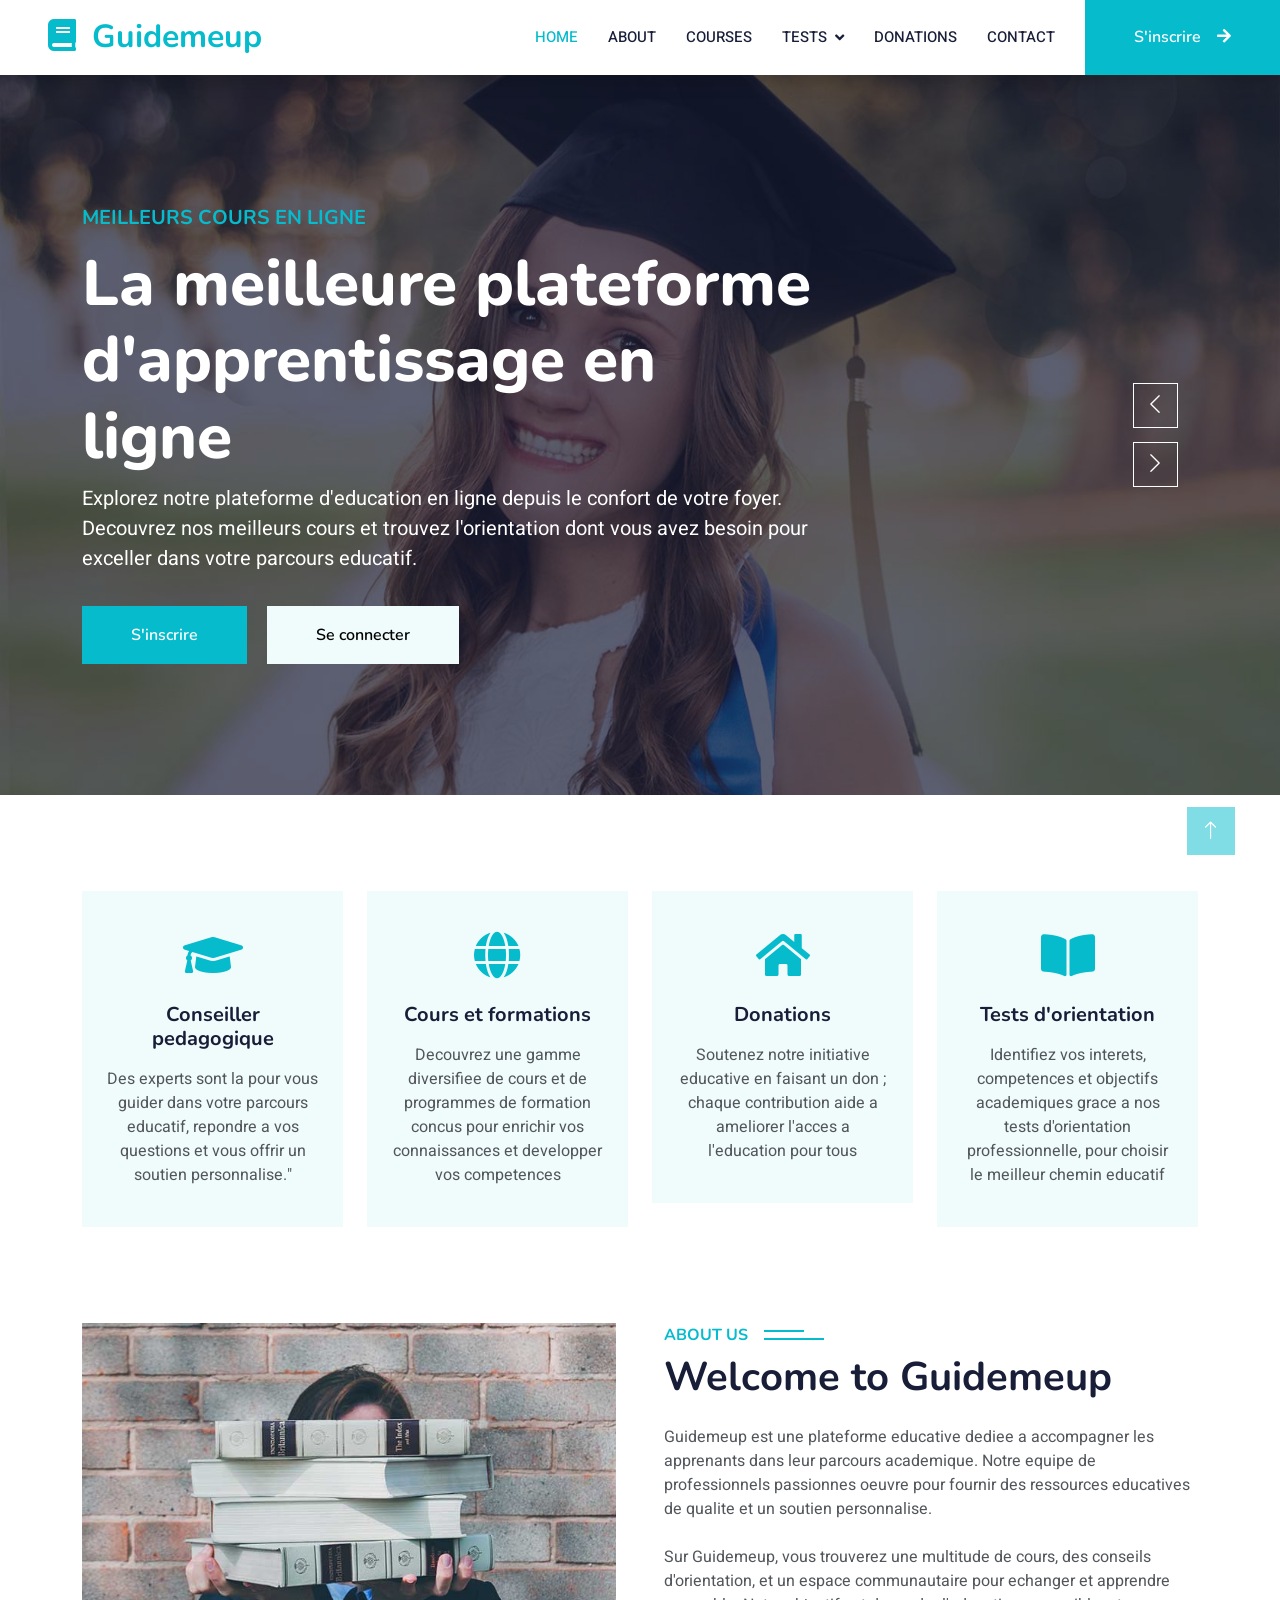
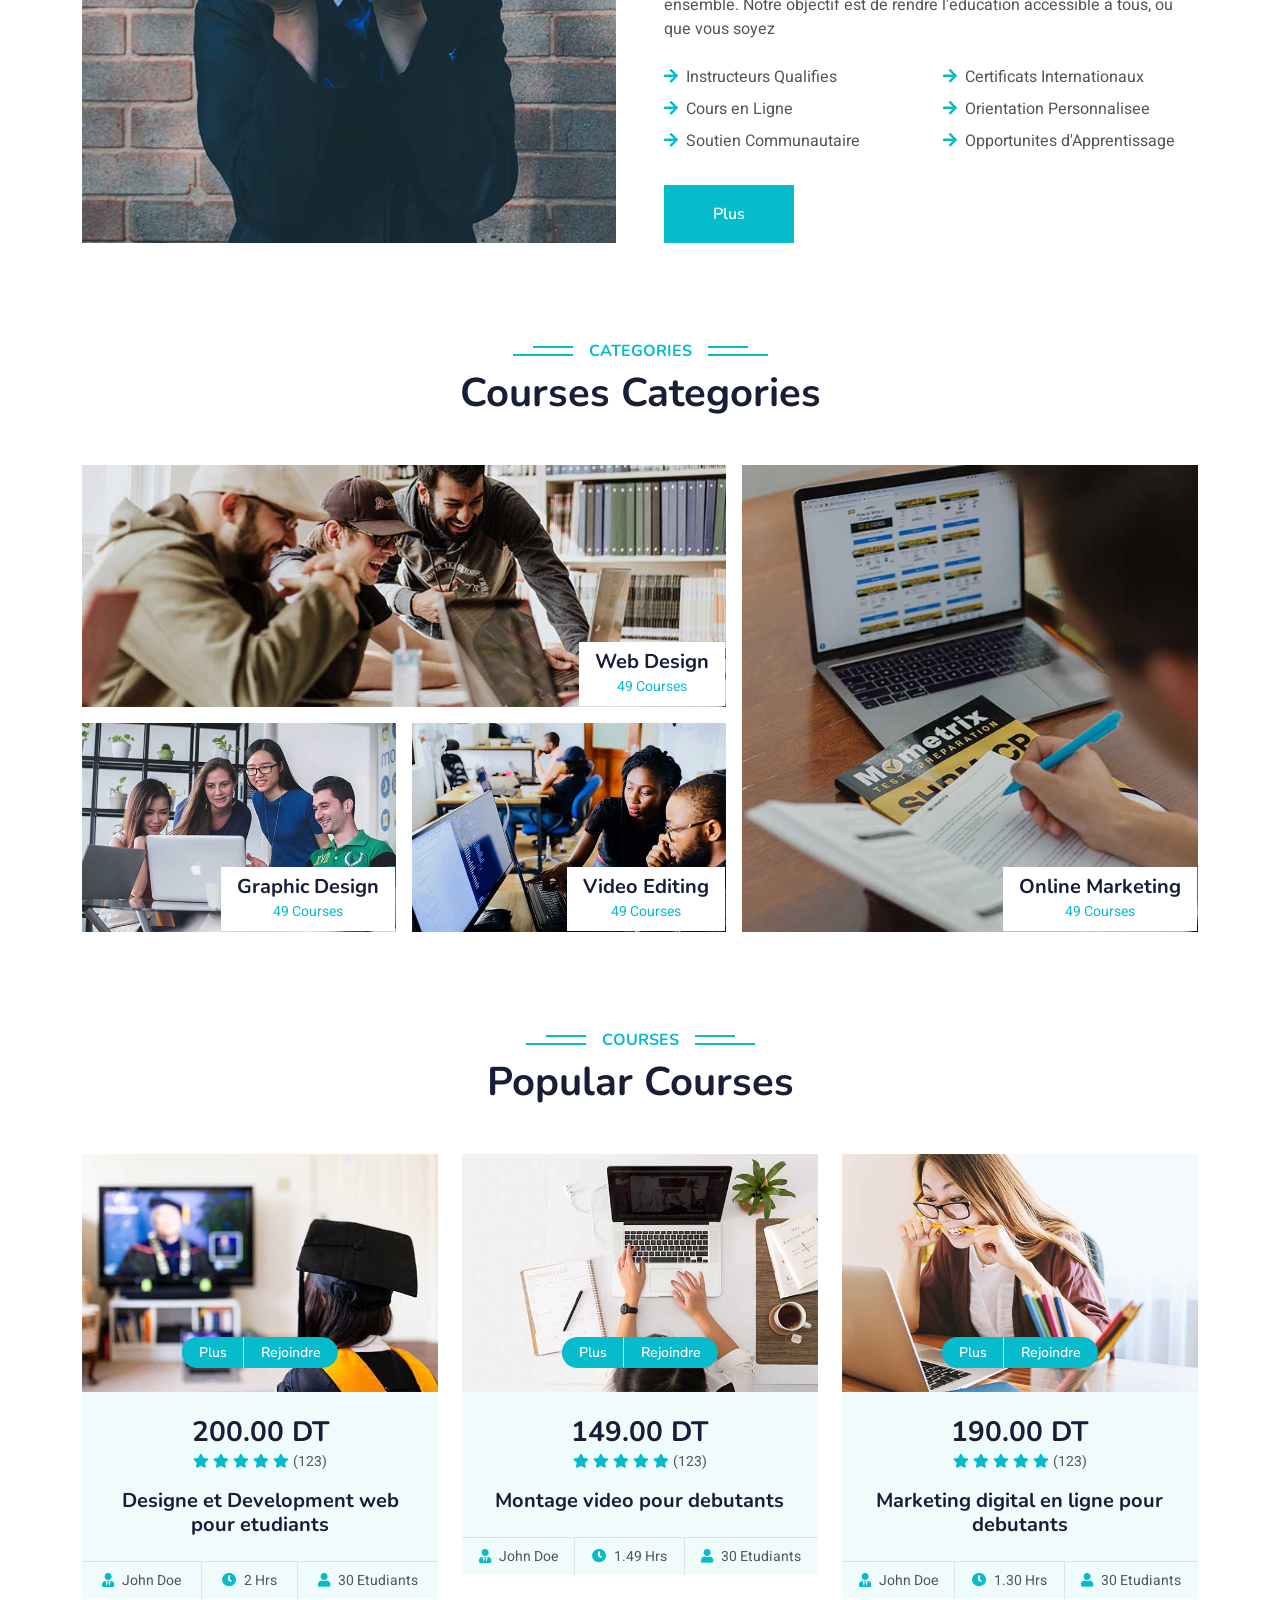
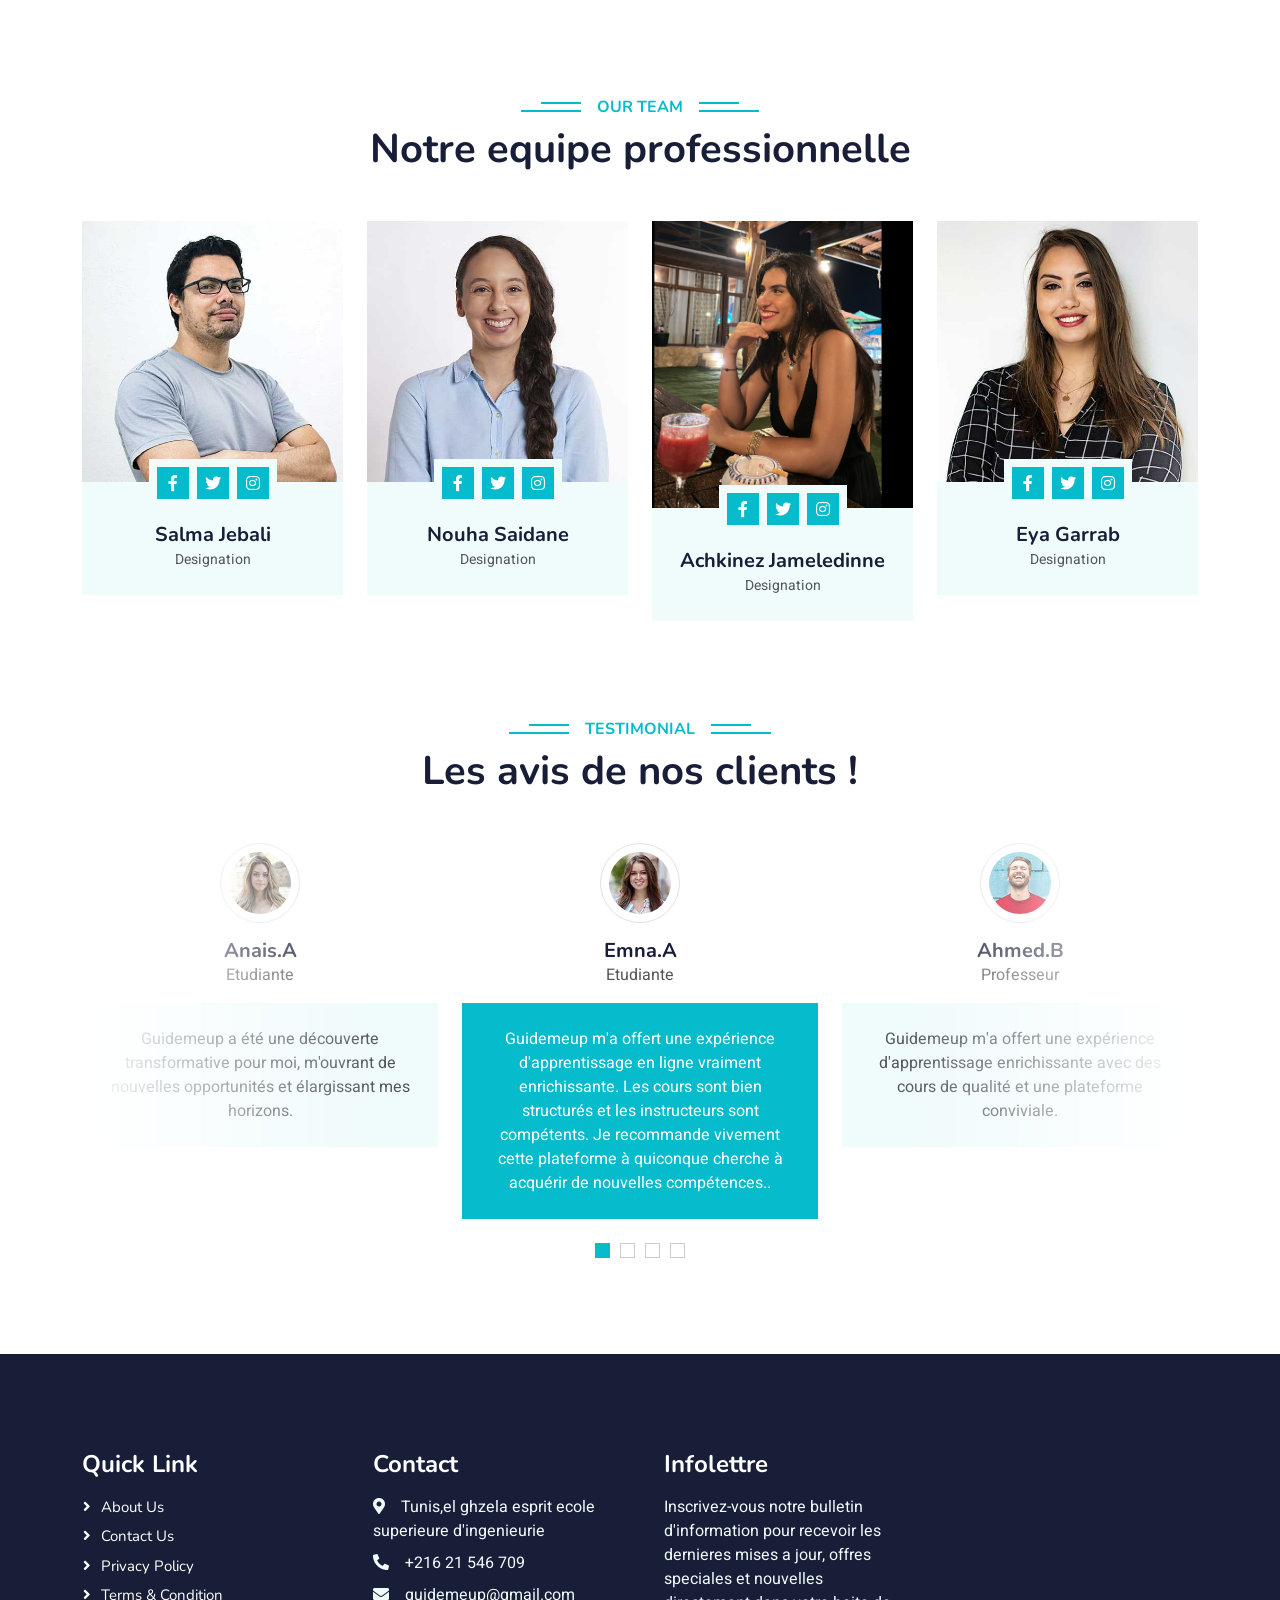
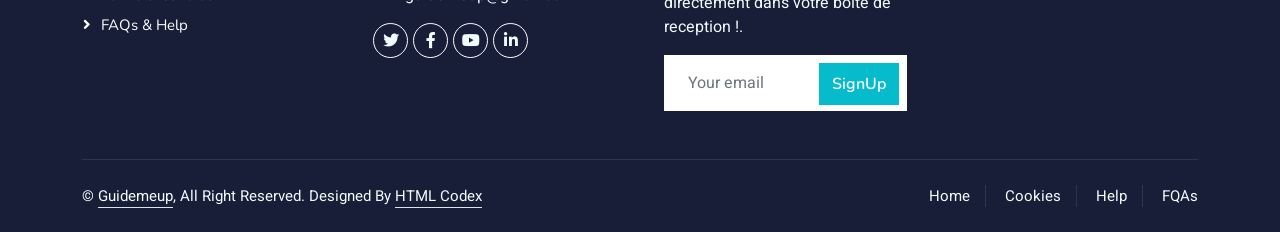
<file: view/index.html>
<!DOCTYPE html>
<html lang="en">

<head>
    <meta charset="utf-8">
    <title>Guidemeup site educatif en ligne</title>
    <meta content="width=device-width, initial-scale=1.0" name="viewport">
    <meta content="" name="keywords">
    <meta content="" name="description">

    <!-- Favicon -->
    <link href="img/favicon.ico" rel="icon">

    <!-- Google Web Fonts -->
    <link rel="preconnect" href="https://fonts.googleapis.com">
    <link rel="preconnect" href="https://fonts.gstatic.com" crossorigin>
    <link href="https://fonts.googleapis.com/css2?family=Heebo:wght@400;500;600&family=Nunito:wght@600;700;800&display=swap" rel="stylesheet">

    <!-- Icon Font Stylesheet -->
    <link href="https://cdnjs.cloudflare.com/ajax/libs/font-awesome/5.10.0/css/all.min.css" rel="stylesheet">
    <link href="https://cdn.jsdelivr.net/npm/bootstrap-icons@1.4.1/font/bootstrap-icons.css" rel="stylesheet">

    <!-- Libraries Stylesheet -->
    <link href="lib/animate/animate.min.css" rel="stylesheet">
    <link href="lib/owlcarousel/assets/owl.carousel.min.css" rel="stylesheet">

    <!-- Customized Bootstrap Stylesheet -->
    <link href="css/bootstrap.min.css" rel="stylesheet">

    <!-- Template Stylesheet -->
    <link href="css/style.css" rel="stylesheet">
</head>

<body>
    <!-- Spinner Start -->
    <div id="spinner" class="show bg-white position-fixed translate-middle w-100 vh-100 top-50 start-50 d-flex align-items-center justify-content-center">
        <div class="spinner-border text-primary" style="width: 3rem; height: 3rem;" role="status">
            <span class="sr-only">Loading...</span>
        </div>
    </div>
    <!-- Spinner End -->


    <!-- Navbar Start -->
    <nav class="navbar navbar-expand-lg bg-white navbar-light shadow sticky-top p-0">
        <a href="index.html" class="navbar-brand d-flex align-items-center px-4 px-lg-5">
            <h2 class="m-0 text-primary"><i class="fa fa-book me-3"></i>Guidemeup</h2>
        </a>
        <button type="button" class="navbar-toggler me-4" data-bs-toggle="collapse" data-bs-target="#navbarCollapse">
            <span class="navbar-toggler-icon"></span>
        </button>
        <div class="collapse navbar-collapse" id="navbarCollapse">
            <div class="navbar-nav ms-auto p-4 p-lg-0">
                <a href="index.html" class="nav-item nav-link active">Home</a>
                <a href="about.html" class="nav-item nav-link">About</a>
                <a href="courses.html" class="nav-item nav-link">Courses</a>
                <div class="nav-item dropdown">
                    <a href="#" class="nav-link dropdown-toggle" data-bs-toggle="dropdown">Tests</a>
                    <div class="dropdown-menu fade-down m-0">
                        <a href="test.html" class="dropdown-item">Tests d'orientation</a>
                        <a href="forummm.html" class="dropdown-item">Forums</a>
                    </div>
                </div>
                <a href="donation.html" class="nav-item nav-link">Donations</a>
                <a href="contact.html" class="nav-item nav-link">Contact</a>
            </div>
            <a href="inscription.php" class="btn btn-primary py-4 px-lg-5 d-none d-lg-block">S'inscrire<i class="fa fa-arrow-right ms-3"></i></a>
        </div>
    </nav>
    <!-- Navbar End -->


    <!-- Carousel Start -->
    <div class="container-fluid p-0 mb-5">
        <div class="owl-carousel header-carousel position-relative">
            <div class="owl-carousel-item position-relative">
                <img class="img-fluid" src="img/carousel-1.jpg" alt="">
                <div class="position-absolute top-0 start-0 w-100 h-100 d-flex align-items-center" style="background: rgba(24, 29, 56, .7);">
                    <div class="container">
                        <div class="row justify-content-start">
                            <div class="col-sm-10 col-lg-8">
                                <h5 class="text-primary text-uppercase mb-3 animated slideInDown">Meilleurs Cours en Ligne</h5>
                                <h1 class="display-3 text-white animated slideInDown">La meilleure plateforme d'apprentissage en ligne</h1>
                                <p class="fs-5 text-white mb-4 pb-2">Explorez notre plateforme d'education en ligne depuis le confort de votre foyer. Decouvrez nos meilleurs cours et trouvez l'orientation dont vous avez besoin pour exceller dans votre parcours educatif.</p>
                                <a href="inscription.php" class="btn btn-primary py-md-3 px-md-5 me-3 animated slideInLeft">S'inscrire</a>
                                <a href="login.php" class="btn btn-light py-md-3 px-md-5 animated slideInRight">Se connecter</a>
                            </div>
                        </div>
                    </div>
                </div>
            </div>
            <div class="owl-carousel-item position-relative">
                <img class="img-fluid" src="img/carousel-2.jpg" alt="">
                <div class="position-absolute top-0 start-0 w-100 h-100 d-flex align-items-center" style="background: rgba(24, 29, 56, .7);">
                    <div class="container">
                        <div class="row justify-content-start">
                            <div class="col-sm-10 col-lg-8">
                                <h5 class="text-primary text-uppercase mb-3 animated slideInDown">Meilleurs Cours en Ligne</h5>
                                <h1 class="display-3 text-white animated slideInDown">eduquez-vous en ligne depuis chez vous</h1>
                                <p class="fs-5 text-white mb-4 pb-2">Transformez votre domicile en salle de classe avec notre selection de cours en ligne accessibles a tout moment, n'importe ou.</p>
                                <a href="inscription.php" class="btn btn-primary py-md-3 px-md-5 me-3 animated slideInLeft">S'inscrire</a>
                                <a href="login.php" class="btn btn-light py-md-3 px-md-5 animated slideInRight">Se connecter</a>
                            </div>
                        </div>
                    </div>
                </div>
            </div>
        </div>
    </div>
    <!-- Carousel End -->


     <!-- Service Start -->
     <div class="container-xxl py-5">
        <div class="container">
            <div class="row g-4">
                <div class="col-lg-3 col-sm-6 wow fadeInUp" data-wow-delay="0.1s">
                    <div class="service-item text-center pt-3">
                        <div class="p-4">
                            <i class="fa fa-3x fa-graduation-cap text-primary mb-4"></i>
                            <h5 class="mb-3">Conseiller pedagogique</h5>
                            <p>Des experts sont la pour vous guider dans votre parcours educatif, repondre a vos questions et vous offrir un soutien personnalise."</p>
                        </div>
                    </div>
                </div>
                <div class="col-lg-3 col-sm-6 wow fadeInUp" data-wow-delay="0.3s">
                    <div class="service-item text-center pt-3">
                        <div class="p-4">
                            <i class="fa fa-3x fa-globe text-primary mb-4"></i>
                            <h5 class="mb-3">Cours et formations</h5>
                            <p>Decouvrez une gamme diversifiee de cours et de programmes de formation concus pour enrichir vos connaissances et developper vos competences</p>
                        </div>
                    </div>
                </div>
                <div class="col-lg-3 col-sm-6 wow fadeInUp" data-wow-delay="0.5s">
                    <div class="service-item text-center pt-3">
                        <div class="p-4">
                            <i class="fa fa-3x fa-home text-primary mb-4"></i>
                            <h5 class="mb-3">Donations</h5>
                            <p>Soutenez notre initiative educative en faisant un don ; chaque contribution aide a ameliorer l'acces a l'education pour tous</p>
                        </div>
                    </div>
                </div>
                <div class="col-lg-3 col-sm-6 wow fadeInUp" data-wow-delay="0.7s">
                    <div class="service-item text-center pt-3">
                        <div class="p-4">
                            <i class="fa fa-3x fa-book-open text-primary mb-4"></i>
                            <h5 class="mb-3">Tests d'orientation</h5>
                            <p>Identifiez vos interets, competences et objectifs academiques grace a nos tests d'orientation professionnelle, pour choisir le meilleur chemin educatif</p>
                        </div>
                    </div>
                </div>
            </div>
        </div>
    </div>
    <!-- Service End -->



    <!-- About Start -->
    <div class="container-xxl py-5">
        <div class="container">
            <div class="row g-5">
                <div class="col-lg-6 wow fadeInUp" data-wow-delay="0.1s" style="min-height: 400px;">
                    <div class="position-relative h-100">
                        <img class="img-fluid position-absolute w-100 h-100" src="img/about.jpg" alt="" style="object-fit: cover;">
                    </div>
                </div>
                <div class="col-lg-6 wow fadeInUp" data-wow-delay="0.3s">
                    <h6 class="section-title bg-white text-start text-primary pe-3">About Us</h6>
                    <h1 class="mb-4">Welcome to Guidemeup</h1>
                    <p class="mb-4">Guidemeup est une plateforme educative dediee a accompagner les apprenants dans leur parcours academique. Notre equipe de professionnels passionnes oeuvre pour fournir des ressources educatives de qualite et un soutien personnalise.</p>
                    <p class="mb-4">Sur Guidemeup, vous trouverez une multitude de cours, des conseils d'orientation, et un espace communautaire pour echanger et apprendre ensemble. Notre objectif est de rendre l'education accessible a tous, ou que vous soyez</p>
                    <div class="row gy-2 gx-4 mb-4">
                        <div class="col-sm-6">
                            <p class="mb-0"><i class="fa fa-arrow-right text-primary me-2"></i>Instructeurs Qualifies</p>
                        </div>
                        <div class="col-sm-6">
                            <p class="mb-0"><i class="fa fa-arrow-right text-primary me-2"></i>Certificats Internationaux</p>
                        </div>
                        <div class="col-sm-6">
                            <p class="mb-0"><i class="fa fa-arrow-right text-primary me-2"></i>Cours en Ligne</p>
                        </div>
                        <div class="col-sm-6">
                            <p class="mb-0"><i class="fa fa-arrow-right text-primary me-2"></i>Orientation Personnalisee</p>
                        </div>
                        <div class="col-sm-6">
                            <p class="mb-0"><i class="fa fa-arrow-right text-primary me-2"></i>Soutien Communautaire</p>
                        </div>
                        <div class="col-sm-6">
                            <p class="mb-0"><i class="fa fa-arrow-right text-primary me-2"></i>Opportunites d'Apprentissage</p>
                        </div>
                    </div>
                    <a class="btn btn-primary py-3 px-5 mt-2" href="">Plus</a>
                </div>
            </div>
        </div>
    </div>
    <!-- About End -->


    <!-- Categories Start -->
    <div class="container-xxl py-5 category">
        <div class="container">
            <div class="text-center wow fadeInUp" data-wow-delay="0.1s">
                <h6 class="section-title bg-white text-center text-primary px-3">Categories</h6>
                <h1 class="mb-5">Courses Categories</h1>
            </div>
            <div class="row g-3">
                <div class="col-lg-7 col-md-6">
                    <div class="row g-3">
                        <div class="col-lg-12 col-md-12 wow zoomIn" data-wow-delay="0.1s">
                            <a class="position-relative d-block overflow-hidden" href="">
                                <img class="img-fluid" src="img/cat-1.jpg" alt="">
                                <div class="bg-white text-center position-absolute bottom-0 end-0 py-2 px-3" style="margin: 1px;">
                                    <h5 class="m-0">Web Design</h5>
                                    <small class="text-primary">49 Courses</small>
                                </div>
                            </a>
                        </div>
                        <div class="col-lg-6 col-md-12 wow zoomIn" data-wow-delay="0.3s">
                            <a class="position-relative d-block overflow-hidden" href="">
                                <img class="img-fluid" src="img/cat-2.jpg" alt="">
                                <div class="bg-white text-center position-absolute bottom-0 end-0 py-2 px-3" style="margin: 1px;">
                                    <h5 class="m-0">Graphic Design</h5>
                                    <small class="text-primary">49 Courses</small>
                                </div>
                            </a>
                        </div>
                        <div class="col-lg-6 col-md-12 wow zoomIn" data-wow-delay="0.5s">
                            <a class="position-relative d-block overflow-hidden" href="">
                                <img class="img-fluid" src="img/cat-3.jpg" alt="">
                                <div class="bg-white text-center position-absolute bottom-0 end-0 py-2 px-3" style="margin: 1px;">
                                    <h5 class="m-0">Video Editing</h5>
                                    <small class="text-primary">49 Courses</small>
                                </div>
                            </a>
                        </div>
                    </div>
                </div>
                <div class="col-lg-5 col-md-6 wow zoomIn" data-wow-delay="0.7s" style="min-height: 350px;">
                    <a class="position-relative d-block h-100 overflow-hidden" href="">
                        <img class="img-fluid position-absolute w-100 h-100" src="img/cat-4.jpg" alt="" style="object-fit: cover;">
                        <div class="bg-white text-center position-absolute bottom-0 end-0 py-2 px-3" style="margin:  1px;">
                            <h5 class="m-0">Online Marketing</h5>
                            <small class="text-primary">49 Courses</small>
                        </div>
                    </a>
                </div>
            </div>
        </div>
    </div>
    <!-- Categories Start -->


   <!-- Courses Start -->
   <div class="container-xxl py-5">
    <div class="container">
        <div class="text-center wow fadeInUp" data-wow-delay="0.1s">
            <h6 class="section-title bg-white text-center text-primary px-3">Courses</h6>
            <h1 class="mb-5">Popular Courses</h1>
        </div>
        <div class="row g-4 justify-content-center">
            <div class="col-lg-4 col-md-6 wow fadeInUp" data-wow-delay="0.1s">
                <div class="course-item bg-light">
                    <div class="position-relative overflow-hidden">
                        <img class="img-fluid" src="img/course-1.jpg" alt="">
                        <div class="w-100 d-flex justify-content-center position-absolute bottom-0 start-0 mb-4">
                            <a href="#" class="flex-shrink-0 btn btn-sm btn-primary px-3 border-end" style="border-radius: 30px 0 0 30px;">Plus</a>
                            <a href="#" class="flex-shrink-0 btn btn-sm btn-primary px-3" style="border-radius: 0 30px 30px 0;">Rejoindre</a>
                        </div>
                    </div>
                    <div class="text-center p-4 pb-0">
                        <h3 class="mb-0">200.00 DT</h3>
                        <div class="mb-3">
                            <small class="fa fa-star text-primary"></small>
                            <small class="fa fa-star text-primary"></small>
                            <small class="fa fa-star text-primary"></small>
                            <small class="fa fa-star text-primary"></small>
                            <small class="fa fa-star text-primary"></small>
                            <small>(123)</small>
                        </div>
                        <h5 class="mb-4">Designe et Development web pour etudiants</h5>
                    </div>
                    <div class="d-flex border-top">
                        <small class="flex-fill text-center border-end py-2"><i class="fa fa-user-tie text-primary me-2"></i>John Doe</small>
                        <small class="flex-fill text-center border-end py-2"><i class="fa fa-clock text-primary me-2"></i>2 Hrs</small>
                        <small class="flex-fill text-center py-2"><i class="fa fa-user text-primary me-2"></i>30 Etudiants</small>
                    </div>
                </div>
            </div>
            <div class="col-lg-4 col-md-6 wow fadeInUp" data-wow-delay="0.3s">
                <div class="course-item bg-light">
                    <div class="position-relative overflow-hidden">
                        <img class="img-fluid" src="img/course-2.jpg" alt="">
                        <div class="w-100 d-flex justify-content-center position-absolute bottom-0 start-0 mb-4">
                            <a href="#" class="flex-shrink-0 btn btn-sm btn-primary px-3 border-end" style="border-radius: 30px 0 0 30px;">Plus</a>
                            <a href="#" class="flex-shrink-0 btn btn-sm btn-primary px-3" style="border-radius: 0 30px 30px 0;">Rejoindre</a>
                        </div>
                    </div>
                    <div class="text-center p-4 pb-0">
                        <h3 class="mb-0">149.00 DT</h3>
                        <div class="mb-3">
                            <small class="fa fa-star text-primary"></small>
                            <small class="fa fa-star text-primary"></small>
                            <small class="fa fa-star text-primary"></small>
                            <small class="fa fa-star text-primary"></small>
                            <small class="fa fa-star text-primary"></small>
                            <small>(123)</small>
                        </div>
                        <h5 class="mb-4">Montage video pour debutants</h5>
                    </div>
                    <div class="d-flex border-top">
                        <small class="flex-fill text-center border-end py-2"><i class="fa fa-user-tie text-primary me-2"></i>John Doe</small>
                        <small class="flex-fill text-center border-end py-2"><i class="fa fa-clock text-primary me-2"></i>1.49 Hrs</small>
                        <small class="flex-fill text-center py-2"><i class="fa fa-user text-primary me-2"></i>30 Etudiants</small>
                    </div>
                </div>
            </div>
            <div class="col-lg-4 col-md-6 wow fadeInUp" data-wow-delay="0.5s">
                <div class="course-item bg-light">
                    <div class="position-relative overflow-hidden">
                        <img class="img-fluid" src="img/course-3.jpg" alt="">
                        <div class="w-100 d-flex justify-content-center position-absolute bottom-0 start-0 mb-4">
                            <a href="#" class="flex-shrink-0 btn btn-sm btn-primary px-3 border-end" style="border-radius: 30px 0 0 30px;">Plus</a>
                            <a href="#" class="flex-shrink-0 btn btn-sm btn-primary px-3" style="border-radius: 0 30px 30px 0;">Rejoindre</a>
                        </div>
                    </div>
                    <div class="text-center p-4 pb-0">
                        <h3 class="mb-0">190.00 DT</h3>
                        <div class="mb-3">
                            <small class="fa fa-star text-primary"></small>
                            <small class="fa fa-star text-primary"></small>
                            <small class="fa fa-star text-primary"></small>
                            <small class="fa fa-star text-primary"></small>
                            <small class="fa fa-star text-primary"></small>
                            <small>(123)</small>
                        </div>
                        <h5 class="mb-4">Marketing digital en ligne pour debutants</h5>
                    </div>
                    <div class="d-flex border-top">
                        <small class="flex-fill text-center border-end py-2"><i class="fa fa-user-tie text-primary me-2"></i>John Doe</small>
                        <small class="flex-fill text-center border-end py-2"><i class="fa fa-clock text-primary me-2"></i>1.30 Hrs</small>
                        <small class="flex-fill text-center py-2"><i class="fa fa-user text-primary me-2"></i>30 Etudiants</small>
                    </div>
                </div>
            </div>
        </div>
    </div>
</div>
<!-- Courses End -->


    <!-- Team Start -->
    <div class="container-xxl py-5">
        <div class="container">
            <div class="text-center wow fadeInUp" data-wow-delay="0.1s">
                <h6 class="section-title bg-white text-center text-primary px-3">Our team</h6>
                <h1 class="mb-5">Notre equipe professionnelle</h1>
            </div>
            <div class="row g-4">
                <div class="col-lg-3 col-md-6 wow fadeInUp" data-wow-delay="0.1s">
                    <div class="team-item bg-light">
                        <div class="overflow-hidden">
                            <img class="img-fluid" src="img/team-1.jpg" alt="">
                        </div>
                        <div class="position-relative d-flex justify-content-center" style="margin-top: -23px;">
                            <div class="bg-light d-flex justify-content-center pt-2 px-1">
                                <a class="btn btn-sm-square btn-primary mx-1" href=""><i class="fab fa-facebook-f"></i></a>
                                <a class="btn btn-sm-square btn-primary mx-1" href=""><i class="fab fa-twitter"></i></a>
                                <a class="btn btn-sm-square btn-primary mx-1" href=""><i class="fab fa-instagram"></i></a>
                            </div>
                        </div>
                        <div class="text-center p-4">
                            <h5 class="mb-0">Salma Jebali</h5>
                            <small>Designation</small>
                        </div>
                    </div>
                </div>
                <div class="col-lg-3 col-md-6 wow fadeInUp" data-wow-delay="0.3s">
                    <div class="team-item bg-light">
                        <div class="overflow-hidden">
                            <img class="img-fluid" src="img/team-2.jpg" alt="">
                        </div>
                        <div class="position-relative d-flex justify-content-center" style="margin-top: -23px;">
                            <div class="bg-light d-flex justify-content-center pt-2 px-1">
                                <a class="btn btn-sm-square btn-primary mx-1" href=""><i class="fab fa-facebook-f"></i></a>
                                <a class="btn btn-sm-square btn-primary mx-1" href=""><i class="fab fa-twitter"></i></a>
                                <a class="btn btn-sm-square btn-primary mx-1" href=""><i class="fab fa-instagram"></i></a>
                            </div>
                        </div>
                        <div class="text-center p-4">
                            <h5 class="mb-0">Nouha Saidane</h5>
                            <small>Designation</small>
                        </div>
                    </div>
                </div>
                <div class="col-lg-3 col-md-6 wow fadeInUp" data-wow-delay="0.5s">
                    <div class="team-item bg-light">
                        <div class="overflow-hidden">
                            <img class="img-fluid" src="img/team-3.jpg" alt="">
                        </div>
                        <div class="position-relative d-flex justify-content-center" style="margin-top: -23px;">
                            <div class="bg-light d-flex justify-content-center pt-2 px-1">
                                <a class="btn btn-sm-square btn-primary mx-1" href=""><i class="fab fa-facebook-f"></i></a>
                                <a class="btn btn-sm-square btn-primary mx-1" href=""><i class="fab fa-twitter"></i></a>
                                <a class="btn btn-sm-square btn-primary mx-1" href=""><i class="fab fa-instagram"></i></a>
                            </div>
                        </div>
                        <div class="text-center p-4">
                            <h5 class="mb-0">Achkinez Jameledinne</h5>
                            <small>Designation</small>
                        </div>
                    </div>
                </div>
                <div class="col-lg-3 col-md-6 wow fadeInUp" data-wow-delay="0.7s">
                    <div class="team-item bg-light">
                        <div class="overflow-hidden">
                            <img class="img-fluid" src="img/team-4.jpg" alt="">
                        </div>
                        <div class="position-relative d-flex justify-content-center" style="margin-top: -23px;">
                            <div class="bg-light d-flex justify-content-center pt-2 px-1">
                                <a class="btn btn-sm-square btn-primary mx-1" href=""><i class="fab fa-facebook-f"></i></a>
                                <a class="btn btn-sm-square btn-primary mx-1" href=""><i class="fab fa-twitter"></i></a>
                                <a class="btn btn-sm-square btn-primary mx-1" href=""><i class="fab fa-instagram"></i></a>
                            </div>
                        </div>
                        <div class="text-center p-4">
                            <h5 class="mb-0">Eya  Garrab </h5>
                            <small>Designation</small>
                        </div>
                    </div>
                </div>
            </div>
        </div>
    </div>
    <!-- Team End -->

     <!-- Testimonial Start -->
     <div class="container-xxl py-5 wow fadeInUp" data-wow-delay="0.1s">
        <div class="container">
            <div class="text-center">
                <h6 class="section-title bg-white text-center text-primary px-3">Testimonial</h6>
                <h1 class="mb-5">Les avis de nos clients !</h1>
            </div>
            <div class="owl-carousel testimonial-carousel position-relative">
                <div class="testimonial-item text-center">
                    <img class="border rounded-circle p-2 mx-auto mb-3" src="img/testimonial-1.jpg" style="width: 80px; height: 80px;">
                    <h5 class="mb-0">Emna.A</h5>
                    <p>Etudiante</p>
                    <div class="testimonial-text bg-light text-center p-4">
                    <p class="mb-0"> Guidemeup m'a offert une expérience d'apprentissage en ligne vraiment enrichissante. Les cours sont bien structurés et les instructeurs sont compétents. Je recommande vivement cette plateforme à quiconque cherche à acquérir de nouvelles compétences..</p>
                    </div>
                </div>
                <div class="testimonial-item text-center">
                    <img class="border rounded-circle p-2 mx-auto mb-3" src="img/testimonial-2.jpg" style="width: 80px; height: 80px;">
                    <h5 class="mb-0">Ahmed.B</h5>
                    <p>Professeur</p>
                    <div class="testimonial-text bg-light text-center p-4">
                    <p class="mb-0">Guidemeup m'a offert une expérience d'apprentissage enrichissante avec des cours de qualité et une plateforme conviviale.</p>
                    </div>
                </div>
                <div class="testimonial-item text-center">
                    <img class="border rounded-circle p-2 mx-auto mb-3" src="img/testimonial-3.jpg" style="width: 80px; height: 80px;">
                    <h5 class="mb-0">Hamza.O</h5>
                    <p>Etudiant</p>
                    <div class="testimonial-text bg-light text-center p-4">
                    <p class="mb-0">J'apprécie le suivi attentif et les cours interactifs de Guidemeup, qui m'ont permis de progresser à mon rythme.</p>
                    </div>
                </div>
                <div class="testimonial-item text-center">
                    <img class="border rounded-circle p-2 mx-auto mb-3" src="img/testimonial-4.jpg" style="width: 80px; height: 80px;">
                    <h5 class="mb-0">Anais.A</h5>
                    <p>Etudiante</p>
                    <div class="testimonial-text bg-light text-center p-4">
                    <p class="mb-0">Guidemeup a été une découverte transformative pour moi, m'ouvrant de nouvelles opportunités et élargissant mes horizons.</p>
                    </div>
                </div>
            </div>
        </div>
    </div>
    <!-- Testimonial End -->
        
        

    <!-- Footer Start -->
    <div class="container-fluid bg-dark text-light footer pt-5 mt-5 wow fadeIn" data-wow-delay="0.1s">
        <div class="container py-5">
            <div class="row g-5">
                <div class="col-lg-3 col-md-6">
                    <h4 class="text-white mb-3">Quick Link</h4>
                    <a class="btn btn-link" href="">About Us</a>
                    <a class="btn btn-link" href="">Contact Us</a>
                    <a class="btn btn-link" href="">Privacy Policy</a>
                    <a class="btn btn-link" href="">Terms & Condition</a>
                    <a class="btn btn-link" href="">FAQs & Help</a>
                </div>
                <div class="col-lg-3 col-md-6">
                    <h4 class="text-white mb-3">Contact</h4>
                    <p class="mb-2"><i class="fa fa-map-marker-alt me-3"></i>Tunis,el ghzela esprit ecole superieure d'ingenieurie</p>
                    <p class="mb-2"><i class="fa fa-phone-alt me-3"></i>+216 21 546 709</p>
                    <p class="mb-2"><i class="fa fa-envelope me-3"></i>guidemeup@gmail.com</p>
                    <div class="d-flex pt-2">
                        <a class="btn btn-outline-light btn-social" href=""><i class="fab fa-twitter"></i></a>
                        <a class="btn btn-outline-light btn-social" href=""><i class="fab fa-facebook-f"></i></a>
                        <a class="btn btn-outline-light btn-social" href=""><i class="fab fa-youtube"></i></a>
                        <a class="btn btn-outline-light btn-social" href=""><i class="fab fa-linkedin-in"></i></a>
                    </div>
                </div>
                
                <div class="col-lg-3 col-md-6">
                    <h4 class="text-white mb-3">Infolettre</h4>
                    <p>Inscrivez-vous  notre bulletin d'information pour recevoir les dernieres mises a jour, offres speciales et nouvelles directement dans votre boite de reception !.</p>
                    <div class="position-relative mx-auto" style="max-width: 400px;">
                        <input class="form-control border-0 w-100 py-3 ps-4 pe-5" type="text" placeholder="Your email">
                        <button type="button" class="btn btn-primary py-2 position-absolute top-0 end-0 mt-2 me-2">SignUp</button>
                    </div>
                </div>
            </div>
        </div>
        <div class="container">
            <div class="copyright">
                <div class="row">
                    <div class="col-md-6 text-center text-md-start mb-3 mb-md-0">
                        &copy; <a class="border-bottom" href="#">Guidemeup</a>, All Right Reserved.

                        <!--/*** This template is free as long as you keep the footer author’s credit link/attribution link/backlink. If you'd like to use the template without the footer author’s credit link/attribution link/backlink, you can purchase the Credit Removal License from "https://htmlcodex.com/credit-removal". Thank you for your support. ***/-->
                        Designed By <a class="border-bottom" href="https://htmlcodex.com">HTML Codex</a>
                    </div>
                    <div class="col-md-6 text-center text-md-end">
                        <div class="footer-menu">
                            <a href="">Home</a>
                            <a href="">Cookies</a>
                            <a href="">Help</a>
                            <a href="">FQAs</a>
                        </div>
                    </div>
                </div>
            </div>
        </div>
    </div>
    <!-- Footer End -->


    <!-- Back to Top -->
    <a href="#" class="btn btn-lg btn-primary btn-lg-square back-to-top"><i class="bi bi-arrow-up"></i></a>


    <!-- JavaScript Libraries -->
    <script src="https://code.jquery.com/jquery-3.4.1.min.js"></script>
    <script src="https://cdn.jsdelivr.net/npm/bootstrap@5.0.0/dist/js/bootstrap.bundle.min.js"></script>
    <script src="lib/wow/wow.min.js"></script>
    <script src="lib/easing/easing.min.js"></script>
    <script src="lib/waypoints/waypoints.min.js"></script>
    <script src="lib/owlcarousel/owl.carousel.min.js"></script>

    <!-- Template Javascript -->
    <script src="js/main.js"></script>
</body>

</html>
</file>
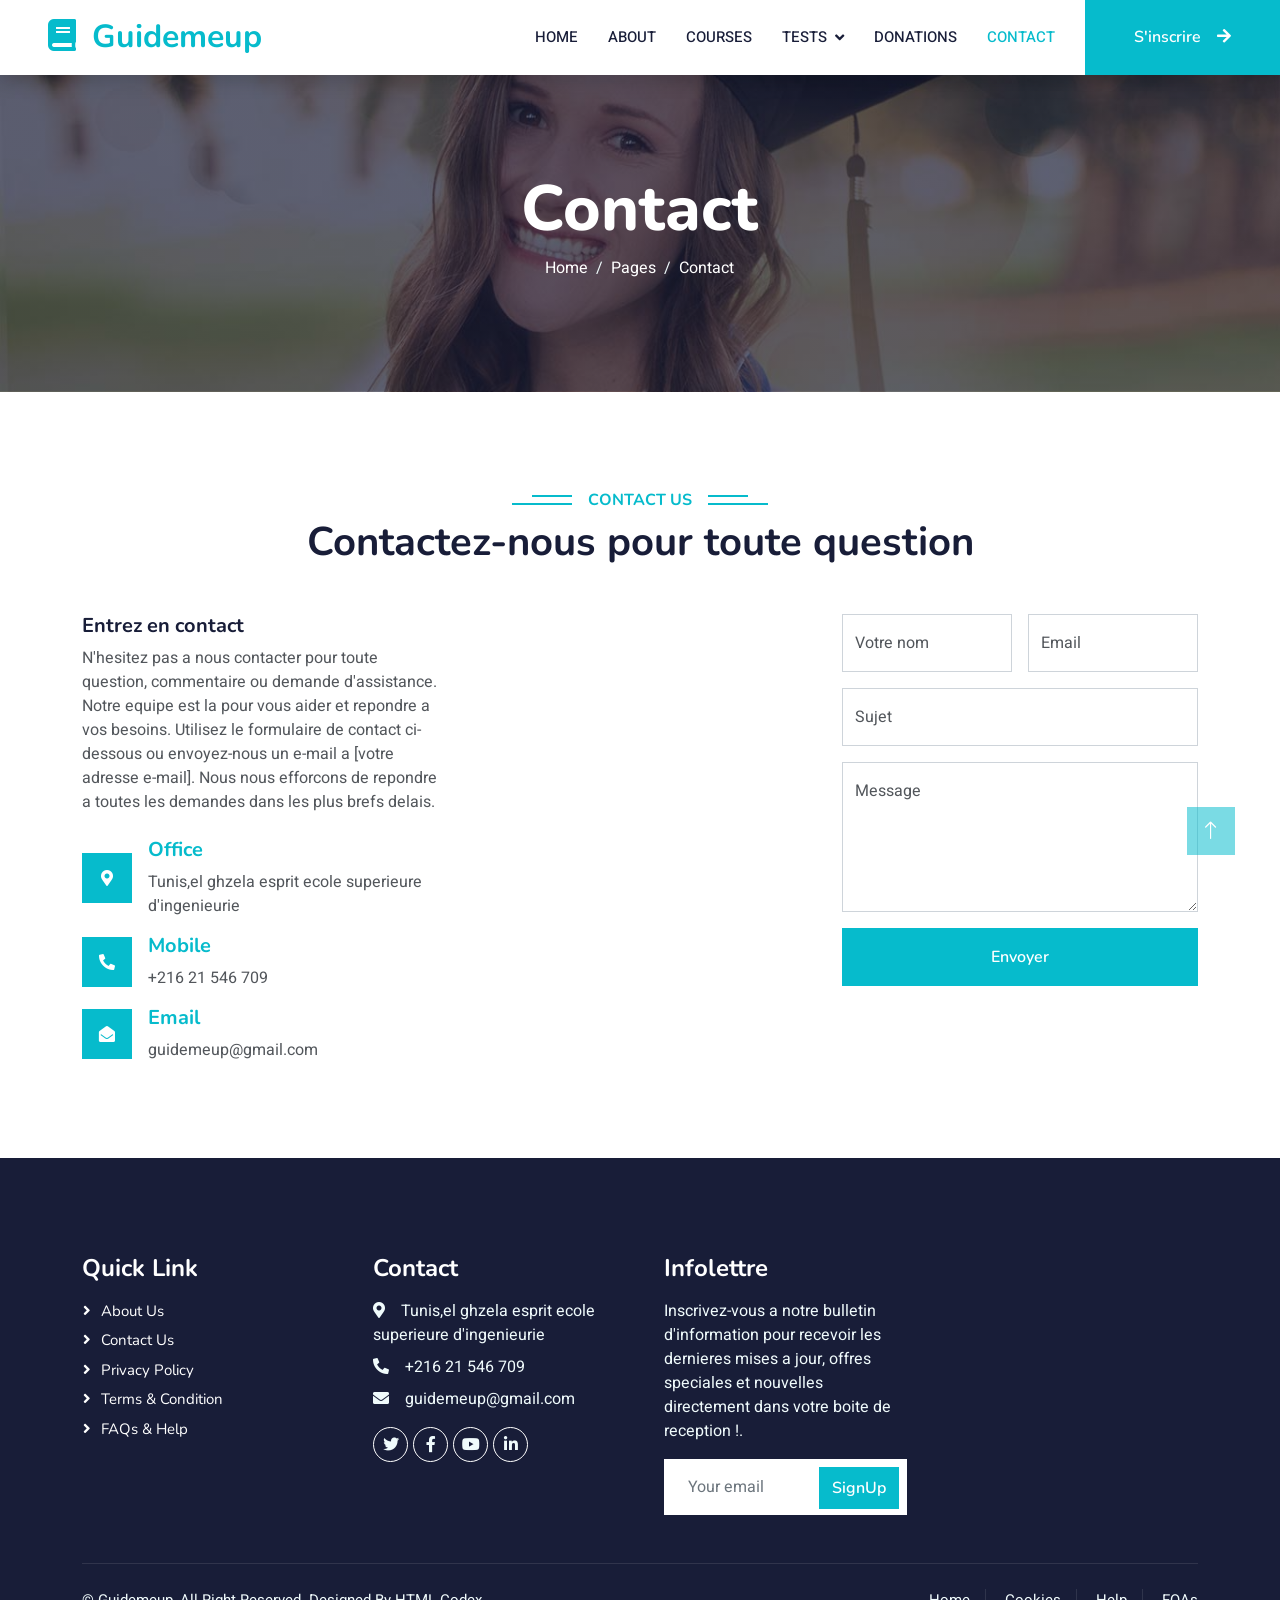
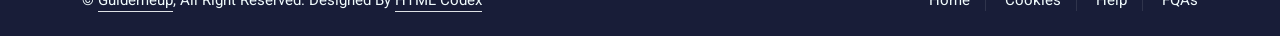
<file: view/contact.html>
<!DOCTYPE html>
<html lang="en">

<head>
    <meta charset="utf-8">
    <title>Guidemeup site educatif en ligne</title>
    <meta content="width=device-width, initial-scale=1.0" name="viewport">
    <meta content="" name="keywords">
    <meta content="" name="description">

    <!-- Favicon -->
    <link href="img/favicon.ico" rel="icon">

    <!-- Google Web Fonts -->
    <link rel="preconnect" href="https://fonts.googleapis.com">
    <link rel="preconnect" href="https://fonts.gstatic.com" crossorigin>
    <link href="https://fonts.googleapis.com/css2?family=Heebo:wght@400;500;600&family=Nunito:wght@600;700;800&display=swap" rel="stylesheet">

    <!-- Icon Font Stylesheet -->
    <link href="https://cdnjs.cloudflare.com/ajax/libs/font-awesome/5.10.0/css/all.min.css" rel="stylesheet">
    <link href="https://cdn.jsdelivr.net/npm/bootstrap-icons@1.4.1/font/bootstrap-icons.css" rel="stylesheet">

    <!-- Libraries Stylesheet -->
    <link href="lib/animate/animate.min.css" rel="stylesheet">
    <link href="lib/owlcarousel/assets/owl.carousel.min.css" rel="stylesheet">

    <!-- Customized Bootstrap Stylesheet -->
    <link href="css/bootstrap.min.css" rel="stylesheet">

    <!-- Template Stylesheet -->
    <link href="css/style.css" rel="stylesheet">
</head>

<body>
    <!-- Spinner Start -->
    <div id="spinner" class="show bg-white position-fixed translate-middle w-100 vh-100 top-50 start-50 d-flex align-items-center justify-content-center">
        <div class="spinner-border text-primary" style="width: 3rem; height: 3rem;" role="status">
            <span class="sr-only">Loading...</span>
        </div>
    </div>
    <!-- Spinner End -->


    <!-- Navbar Start -->
    <nav class="navbar navbar-expand-lg bg-white navbar-light shadow sticky-top p-0">
        <a href="index.html" class="navbar-brand d-flex align-items-center px-4 px-lg-5">
            <h2 class="m-0 text-primary"><i class="fa fa-book me-3"></i>Guidemeup</h2>
        </a>
        <button type="button" class="navbar-toggler me-4" data-bs-toggle="collapse" data-bs-target="#navbarCollapse">
            <span class="navbar-toggler-icon"></span>
        </button>
        <div class="collapse navbar-collapse" id="navbarCollapse">
            <div class="navbar-nav ms-auto p-4 p-lg-0">
                <a href="index.html" class="nav-item nav-link ">Home</a>
                <a href="about.html" class="nav-item nav-link ">About</a>
                <a href="courses.html" class="nav-item nav-link">Courses</a>
                <div class="nav-item dropdown">
                    <a href="#" class="nav-link dropdown-toggle" data-bs-toggle="dropdown">Tests</a>
                    <div class="dropdown-menu fade-down m-0">
                        <a href="test.html" class="dropdown-item">Tests d'orientation</a>
                        <a href="forummm.html" class="dropdown-item ">Forums</a>
                    </div>
                </div>
                <a href="donations.html" class="nav-item nav-link">Donations</a>
                <a href="contact.html" class="nav-item nav-link active">Contact</a>
            </div>
            <a href="inscription.html" class="btn btn-primary py-4 px-lg-5 d-none d-lg-block">S'inscrire<i class="fa fa-arrow-right ms-3"></i></a>
        </div>
    </nav>
    <!-- Navbar End -->


    <!-- Header Start -->
    <div class="container-fluid bg-primary py-5 mb-5 page-header">
        <div class="container py-5">
            <div class="row justify-content-center">
                <div class="col-lg-10 text-center">
                    <h1 class="display-3 text-white animated slideInDown">Contact</h1>
                    <nav aria-label="breadcrumb">
                        <ol class="breadcrumb justify-content-center">
                            <li class="breadcrumb-item"><a class="text-white" href="#">Home</a></li>
                            <li class="breadcrumb-item"><a class="text-white" href="#">Pages</a></li>
                            <li class="breadcrumb-item text-white active" aria-current="page">Contact</li>
                        </ol>
                    </nav>
                </div>
            </div>
        </div>
    </div>
    <!-- Header End -->


    <!-- Contact Start -->
    <div class="container-xxl py-5">
        <div class="container">
            <div class="text-center wow fadeInUp" data-wow-delay="0.1s">
                <h6 class="section-title bg-white text-center text-primary px-3">Contact Us</h6>
                <h1 class="mb-5">Contactez-nous pour toute question</h1>
            </div>
            <div class="row g-4">
                <div class="col-lg-4 col-md-6 wow fadeInUp" data-wow-delay="0.1s">
                    <h5>Entrez en contact</h5>
                    <p class="mb-4">N'hesitez pas a nous contacter pour toute question, commentaire ou demande d'assistance. Notre equipe est la pour vous aider et repondre a vos besoins. Utilisez le formulaire de contact ci-dessous ou envoyez-nous un e-mail a [votre adresse e-mail]. Nous nous efforcons de repondre a toutes les demandes dans les plus brefs delais</a>.</p>
                    <div class="d-flex align-items-center mb-3">
                        <div class="d-flex align-items-center justify-content-center flex-shrink-0 bg-primary" style="width: 50px; height: 50px;">
                            <i class="fa fa-map-marker-alt text-white"></i>
                        </div>
                        <div class="ms-3">
                            <h5 class="text-primary">Office</h5>
                            <p class="mb-0">Tunis,el ghzela esprit ecole superieure d'ingenieurie</p>
                        </div>
                    </div>
                    <div class="d-flex align-items-center mb-3">
                        <div class="d-flex align-items-center justify-content-center flex-shrink-0 bg-primary" style="width: 50px; height: 50px;">
                            <i class="fa fa-phone-alt text-white"></i>
                        </div>
                        <div class="ms-3">
                            <h5 class="text-primary">Mobile</h5>
                            <p class="mb-0">+216 21 546 709</p>
                        </div>
                    </div>
                    <div class="d-flex align-items-center">
                        <div class="d-flex align-items-center justify-content-center flex-shrink-0 bg-primary" style="width: 50px; height: 50px;">
                            <i class="fa fa-envelope-open text-white"></i>
                        </div>
                        <div class="ms-3">
                            <h5 class="text-primary">Email</h5>
                            <p class="mb-0">guidemeup@gmail.com</p>
                        </div>
                    </div>
                </div>
                <div class="col-lg-4 col-md-6 wow fadeInUp" data-wow-delay="0.3s">
                    <iframe class="position-relative rounded w-100 h-100"
                        src="https://www.google.com/maps/embed?pb=!1m18!1m12!1m3!1d3001156.4288297426!2d-78.01371936852176!3d42.72876761954724!2m3!1f0!2f0!3f0!3m2!1i1024!2i768!4f13.1!3m3!1m2!1s0x4ccc4bf0f123a5a9%3A0xddcfc6c1de189567!2sNew%20York%2C%20USA!5e0!3m2!1sen!2sbd!4v1603794290143!5m2!1sen!2sbd"
                        frameborder="0" style="min-height: 300px; border:0;" allowfullscreen="" aria-hidden="false"
                        tabindex="0"></iframe>
                </div>
                <div class="col-lg-4 col-md-12 wow fadeInUp" data-wow-delay="0.5s">
                    <form>
                        <div class="row g-3">
                            <div class="col-md-6">
                                <div class="form-floating">
                                    <input type="text" class="form-control" id="name" placeholder="Your Name">
                                    <label for="name">Votre nom</label>
                                </div>
                            </div>
                            <div class="col-md-6">
                                <div class="form-floating">
                                    <input type="email" class="form-control" id="email" placeholder="Your Email">
                                    <label for="email"> Email</label>
                                </div>
                            </div>
                            <div class="col-12">
                                <div class="form-floating">
                                    <input type="text" class="form-control" id="subject" placeholder="Subject">
                                    <label for="subject">Sujet</label>
                                </div>
                            </div>
                            <div class="col-12">
                                <div class="form-floating">
                                    <textarea class="form-control" placeholder="Leave a message here" id="message" style="height: 150px"></textarea>
                                    <label for="message">Message</label>
                                </div>
                            </div>
                            <div class="col-12">
                                <button class="btn btn-primary w-100 py-3" type="submit">Envoyer</button>
                            </div>
                        </div>
                    </form>
                </div>
            </div>
        </div>
    </div>
    <!-- Contact End -->


    <!-- Footer Start -->
    <div class="container-fluid bg-dark text-light footer pt-5 mt-5 wow fadeIn" data-wow-delay="0.1s">
        <div class="container py-5">
            <div class="row g-5">
                <div class="col-lg-3 col-md-6">
                    <h4 class="text-white mb-3">Quick Link</h4>
                    <a class="btn btn-link" href="">About Us</a>
                    <a class="btn btn-link" href="">Contact Us</a>
                    <a class="btn btn-link" href="">Privacy Policy</a>
                    <a class="btn btn-link" href="">Terms & Condition</a>
                    <a class="btn btn-link" href="">FAQs & Help</a>
                </div>
                <div class="col-lg-3 col-md-6">
                    <h4 class="text-white mb-3">Contact</h4>
                    <p class="mb-2"><i class="fa fa-map-marker-alt me-3"></i>Tunis,el ghzela esprit ecole superieure d'ingenieurie</p>
                    <p class="mb-2"><i class="fa fa-phone-alt me-3"></i>+216 21 546 709</p>
                    <p class="mb-2"><i class="fa fa-envelope me-3"></i>guidemeup@gmail.com</p>
                    <div class="d-flex pt-2">
                        <a class="btn btn-outline-light btn-social" href=""><i class="fab fa-twitter"></i></a>
                        <a class="btn btn-outline-light btn-social" href=""><i class="fab fa-facebook-f"></i></a>
                        <a class="btn btn-outline-light btn-social" href=""><i class="fab fa-youtube"></i></a>
                        <a class="btn btn-outline-light btn-social" href=""><i class="fab fa-linkedin-in"></i></a>
                    </div>
                </div>
                
                <div class="col-lg-3 col-md-6">
                    <h4 class="text-white mb-3">Infolettre</h4>
                    <p>Inscrivez-vous a notre bulletin d'information pour recevoir les dernieres mises a jour, offres speciales et nouvelles directement dans votre boite de reception !.</p>
                    <div class="position-relative mx-auto" style="max-width: 400px;">
                        <input class="form-control border-0 w-100 py-3 ps-4 pe-5" type="text" placeholder="Your email">
                        <button type="button" class="btn btn-primary py-2 position-absolute top-0 end-0 mt-2 me-2">SignUp</button>
                    </div>
                </div>
            </div>
        </div>
        <div class="container">
            <div class="copyright">
                <div class="row">
                    <div class="col-md-6 text-center text-md-start mb-3 mb-md-0">
                        &copy; <a class="border-bottom" href="#">Guidemeup</a>, All Right Reserved.

                        <!--/*** This template is free as long as you keep the footer author’s credit link/attribution link/backlink. If you'd like to use the template without the footer author’s credit link/attribution link/backlink, you can purchase the Credit Removal License from "https://htmlcodex.com/credit-removal". Thank you for your support. ***/-->
                        Designed By <a class="border-bottom" href="https://htmlcodex.com">HTML Codex</a>
                    </div>
                    <div class="col-md-6 text-center text-md-end">
                        <div class="footer-menu">
                            <a href="">Home</a>
                            <a href="">Cookies</a>
                            <a href="">Help</a>
                            <a href="">FQAs</a>
                        </div>
                    </div>
                </div>
            </div>
        </div>
    </div>
    <!-- Footer End -->


    <!-- Back to Top -->
    <a href="#" class="btn btn-lg btn-primary btn-lg-square back-to-top"><i class="bi bi-arrow-up"></i></a>


    <!-- JavaScript Libraries -->
    <script src="https://code.jquery.com/jquery-3.4.1.min.js"></script>
    <script src="https://cdn.jsdelivr.net/npm/bootstrap@5.0.0/dist/js/bootstrap.bundle.min.js"></script>
    <script src="lib/wow/wow.min.js"></script>
    <script src="lib/easing/easing.min.js"></script>
    <script src="lib/waypoints/waypoints.min.js"></script>
    <script src="lib/owlcarousel/owl.carousel.min.js"></script>

    <!-- Template Javascript -->
    <script src="js/main.js"></script>
</body>

</html>
</file>
<file: view/css/style.css>
/********** Template CSS **********/
:root {
    --primary: #06BBCC;
    --light: #F0FBFC;
    --dark: #181d38;
}

.fw-medium {
    font-weight: 600 !important;
}

.fw-semi-bold {
    font-weight: 700 !important;
}

.back-to-top {
    position: fixed;
    display: none;
    right: 45px;
    bottom: 45px;
    z-index: 99;
}


/*** Spinner ***/
#spinner {
    opacity: 0;
    visibility: hidden;
    transition: opacity .5s ease-out, visibility 0s linear .5s;
    z-index: 99999;
}

#spinner.show {
    transition: opacity .5s ease-out, visibility 0s linear 0s;
    visibility: visible;
    opacity: 1;
}


/*** Button ***/
.btn {
    font-family: 'Nunito', sans-serif;
    font-weight: 600;
    transition: .5s;
}

.btn.btn-primary,
.btn.btn-secondary {
    color: #FFFFFF;
}

.btn-square {
    width: 38px;
    height: 38px;
}

.btn-sm-square {
    width: 32px;
    height: 32px;
}

.btn-lg-square {
    width: 48px;
    height: 48px;
}

.btn-square,
.btn-sm-square,
.btn-lg-square {
    padding: 0;
    display: flex;
    align-items: center;
    justify-content: center;
    font-weight: normal;
    border-radius: 0px;
}


/*** Navbar ***/
.navbar .dropdown-toggle::after {
    border: none;
    content: "\f107";
    font-family: "Font Awesome 5 Free";
    font-weight: 900;
    vertical-align: middle;
    margin-left: 8px;
}

.navbar-light .navbar-nav .nav-link {
    margin-right: 30px;
    padding: 25px 0;
    color: #FFFFFF;
    font-size: 15px;
    text-transform: uppercase;
    outline: none;
}

.navbar-light .navbar-nav .nav-link:hover,
.navbar-light .navbar-nav .nav-link.active {
    color: var(--primary);
}

@media (max-width: 991.98px) {
    .navbar-light .navbar-nav .nav-link  {
        margin-right: 0;
        padding: 10px 0;
    }

    .navbar-light .navbar-nav {
        border-top: 1px solid #EEEEEE;
    }
}

.navbar-light .navbar-brand,
.navbar-light a.btn {
    height: 75px;
}

.navbar-light .navbar-nav .nav-link {
    color: var(--dark);
    font-weight: 500;
}

.navbar-light.sticky-top {
    top: -100px;
    transition: .5s;
}

@media (min-width: 992px) {
    .navbar .nav-item .dropdown-menu {
        display: block;
        margin-top: 0;
        opacity: 0;
        visibility: hidden;
        transition: .5s;
    }

    .navbar .dropdown-menu.fade-down {
        top: 100%;
        transform: rotateX(-75deg);
        transform-origin: 0% 0%;
    }

    .navbar .nav-item:hover .dropdown-menu {
        top: 100%;
        transform: rotateX(0deg);
        visibility: visible;
        transition: .5s;
        opacity: 1;
    }
}


/*** Header carousel ***/
@media (max-width: 768px) {
    .header-carousel .owl-carousel-item {
        position: relative;
        min-height: 500px;
    }
    
    .header-carousel .owl-carousel-item img {
        position: absolute;
        width: 100%;
        height: 100%;
        object-fit: cover;
    }
}

.header-carousel .owl-nav {
    position: absolute;
    top: 50%;
    right: 8%;
    transform: translateY(-50%);
    display: flex;
    flex-direction: column;
}

.header-carousel .owl-nav .owl-prev,
.header-carousel .owl-nav .owl-next {
    margin: 7px 0;
    width: 45px;
    height: 45px;
    display: flex;
    align-items: center;
    justify-content: center;
    color: #FFFFFF;
    background: transparent;
    border: 1px solid #FFFFFF;
    font-size: 22px;
    transition: .5s;
}

.header-carousel .owl-nav .owl-prev:hover,
.header-carousel .owl-nav .owl-next:hover {
    background: var(--primary);
    border-color: var(--primary);
}

.page-header {
    background: linear-gradient(rgba(24, 29, 56, .7), rgba(24, 29, 56, .7)), url(../img/carousel-1.jpg);
    background-position: center center;
    background-repeat: no-repeat;
    background-size: cover;
}

.page-header-inner {
    background: rgba(15, 23, 43, .7);
}

.breadcrumb-item + .breadcrumb-item::before {
    color: var(--light);
}


/*** Section Title ***/
.section-title {
    position: relative;
    display: inline-block;
    text-transform: uppercase;
}

.section-title::before {
    position: absolute;
    content: "";
    width: calc(100% + 80px);
    height: 2px;
    top: 4px;
    left: -40px;
    background: var(--primary);
    z-index: -1;
}

.section-title::after {
    position: absolute;
    content: "";
    width: calc(100% + 120px);
    height: 2px;
    bottom: 5px;
    left: -60px;
    background: var(--primary);
    z-index: -1;
}

.section-title.text-start::before {
    width: calc(100% + 40px);
    left: 0;
}

.section-title.text-start::after {
    width: calc(100% + 60px);
    left: 0;
}


/*** Service ***/
.service-item {
    background: var(--light);
    transition: .5s;
}

.service-item:hover {
    margin-top: -10px;
    background: var(--primary);
}

.service-item * {
    transition: .5s;
}

.service-item:hover * {
    color: var(--light) !important;
}


/*** Categories & Courses ***/
.category img,
.course-item img {
    transition: .5s;
}

.category a:hover img,
.course-item:hover img {
    transform: scale(1.1);
}


/*** Team ***/
.team-item img {
    transition: .5s;
}

.team-item:hover img {
    transform: scale(1.1);
}


/*** Testimonial ***/
.testimonial-carousel::before {
    position: absolute;
    content: "";
    top: 0;
    left: 0;
    height: 100%;
    width: 0;
    background: linear-gradient(to right, rgba(255, 255, 255, 1) 0%, rgba(255, 255, 255, 0) 100%);
    z-index: 1;
}

.testimonial-carousel::after {
    position: absolute;
    content: "";
    top: 0;
    right: 0;
    height: 100%;
    width: 0;
    background: linear-gradient(to left, rgba(255, 255, 255, 1) 0%, rgba(255, 255, 255, 0) 100%);
    z-index: 1;
}

@media (min-width: 768px) {
    .testimonial-carousel::before,
    .testimonial-carousel::after {
        width: 200px;
    }
}

@media (min-width: 992px) {
    .testimonial-carousel::before,
    .testimonial-carousel::after {
        width: 300px;
    }
}

.testimonial-carousel .owl-item .testimonial-text,
.testimonial-carousel .owl-item.center .testimonial-text * {
    transition: .5s;
}

.testimonial-carousel .owl-item.center .testimonial-text {
    background: var(--primary) !important;
}

.testimonial-carousel .owl-item.center .testimonial-text * {
    color: #FFFFFF !important;
}

.testimonial-carousel .owl-dots {
    margin-top: 24px;
    display: flex;
    align-items: flex-end;
    justify-content: center;
}

.testimonial-carousel .owl-dot {
    position: relative;
    display: inline-block;
    margin: 0 5px;
    width: 15px;
    height: 15px;
    border: 1px solid #CCCCCC;
    transition: .5s;
}

.testimonial-carousel .owl-dot.active {
    background: var(--primary);
    border-color: var(--primary);
}


/*** Footer ***/
.footer .btn.btn-social {
    margin-right: 5px;
    width: 35px;
    height: 35px;
    display: flex;
    align-items: center;
    justify-content: center;
    color: var(--light);
    font-weight: normal;
    border: 1px solid #FFFFFF;
    border-radius: 35px;
    transition: .3s;
}

.footer .btn.btn-social:hover {
    color: var(--primary);
}

.footer .btn.btn-link {
    display: block;
    margin-bottom: 5px;
    padding: 0;
    text-align: left;
    color: #FFFFFF;
    font-size: 15px;
    font-weight: normal;
    text-transform: capitalize;
    transition: .3s;
}

.footer .btn.btn-link::before {
    position: relative;
    content: "\f105";
    font-family: "Font Awesome 5 Free";
    font-weight: 900;
    margin-right: 10px;
}

.footer .btn.btn-link:hover {
    letter-spacing: 1px;
    box-shadow: none;
}

.footer .copyright {
    padding: 25px 0;
    font-size: 15px;
    border-top: 1px solid rgba(256, 256, 256, .1);
}

.footer .copyright a {
    color: var(--light);
}

.footer .footer-menu a {
    margin-right: 15px;
    padding-right: 15px;
    border-right: 1px solid rgba(255, 255, 255, .1);
}

.footer .footer-menu a:last-child {
    margin-right: 0;
    padding-right: 0;
    border-right: none;
}
</file>
